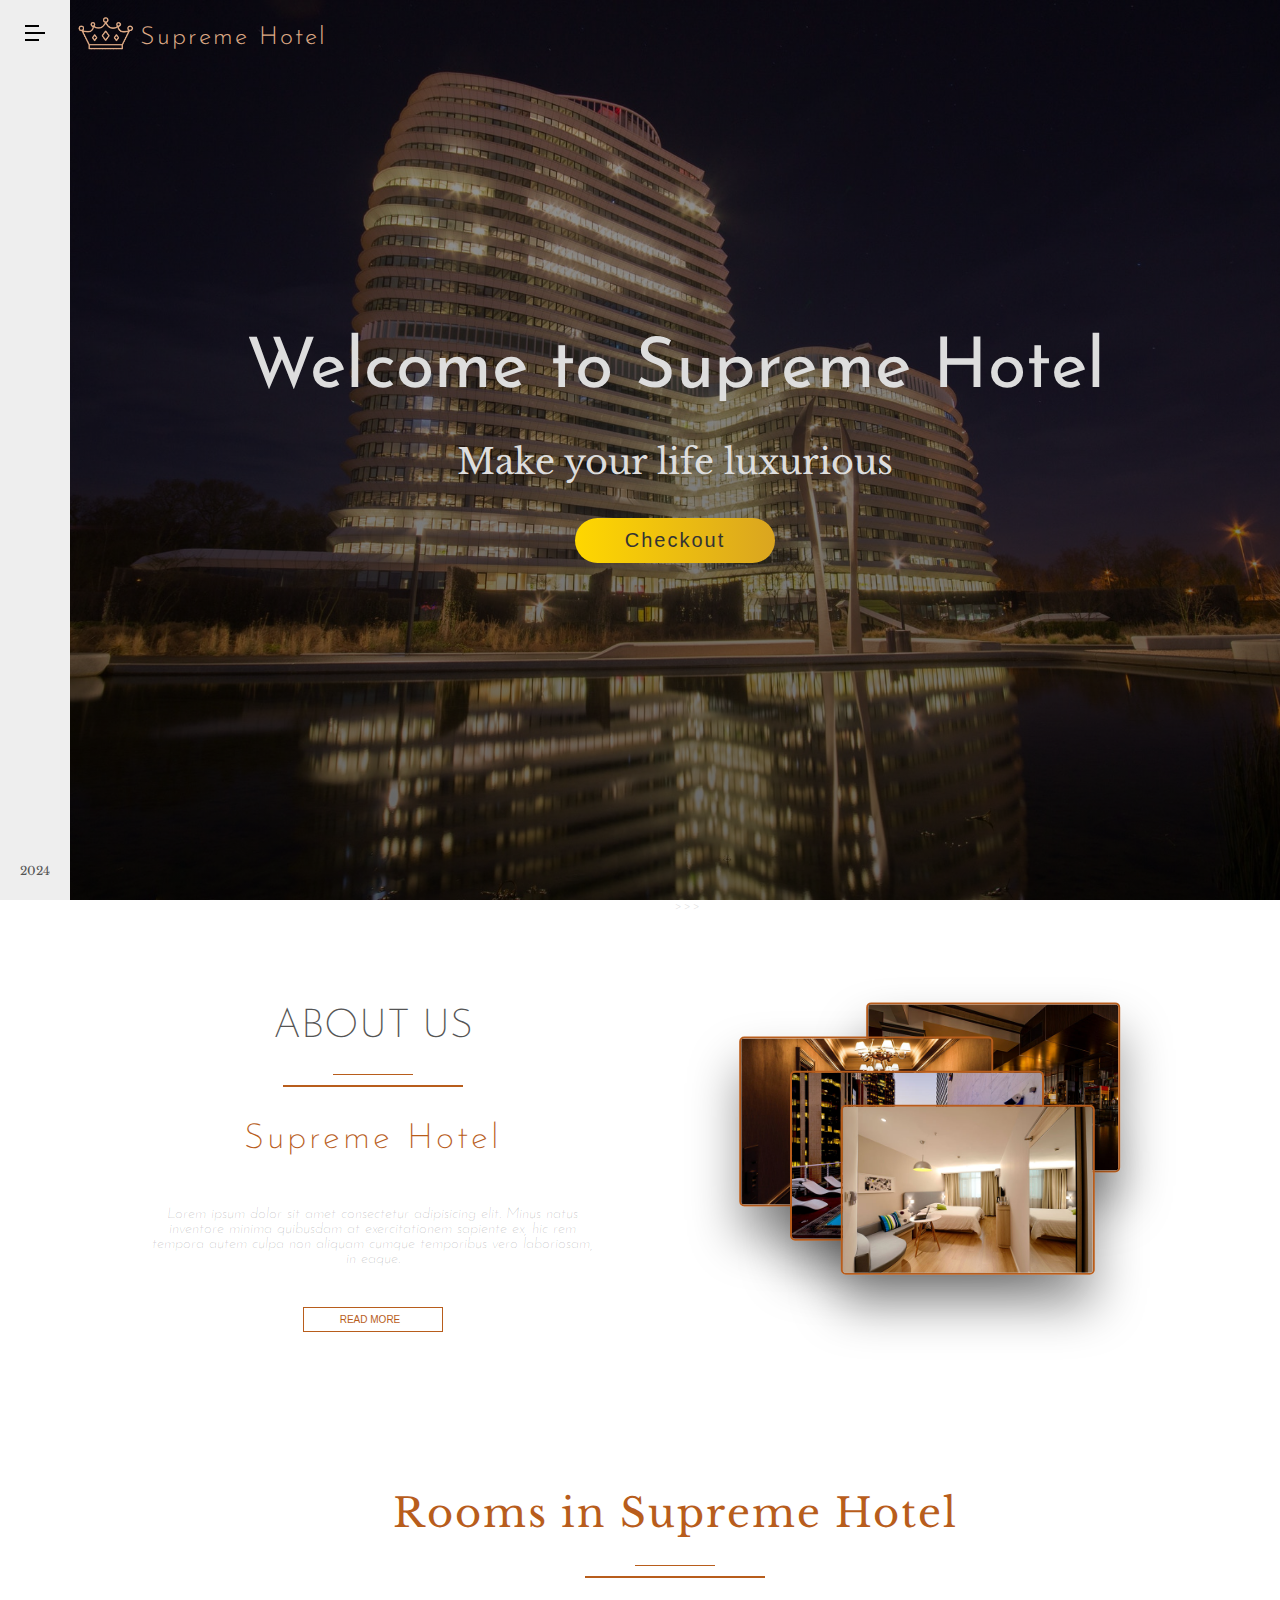
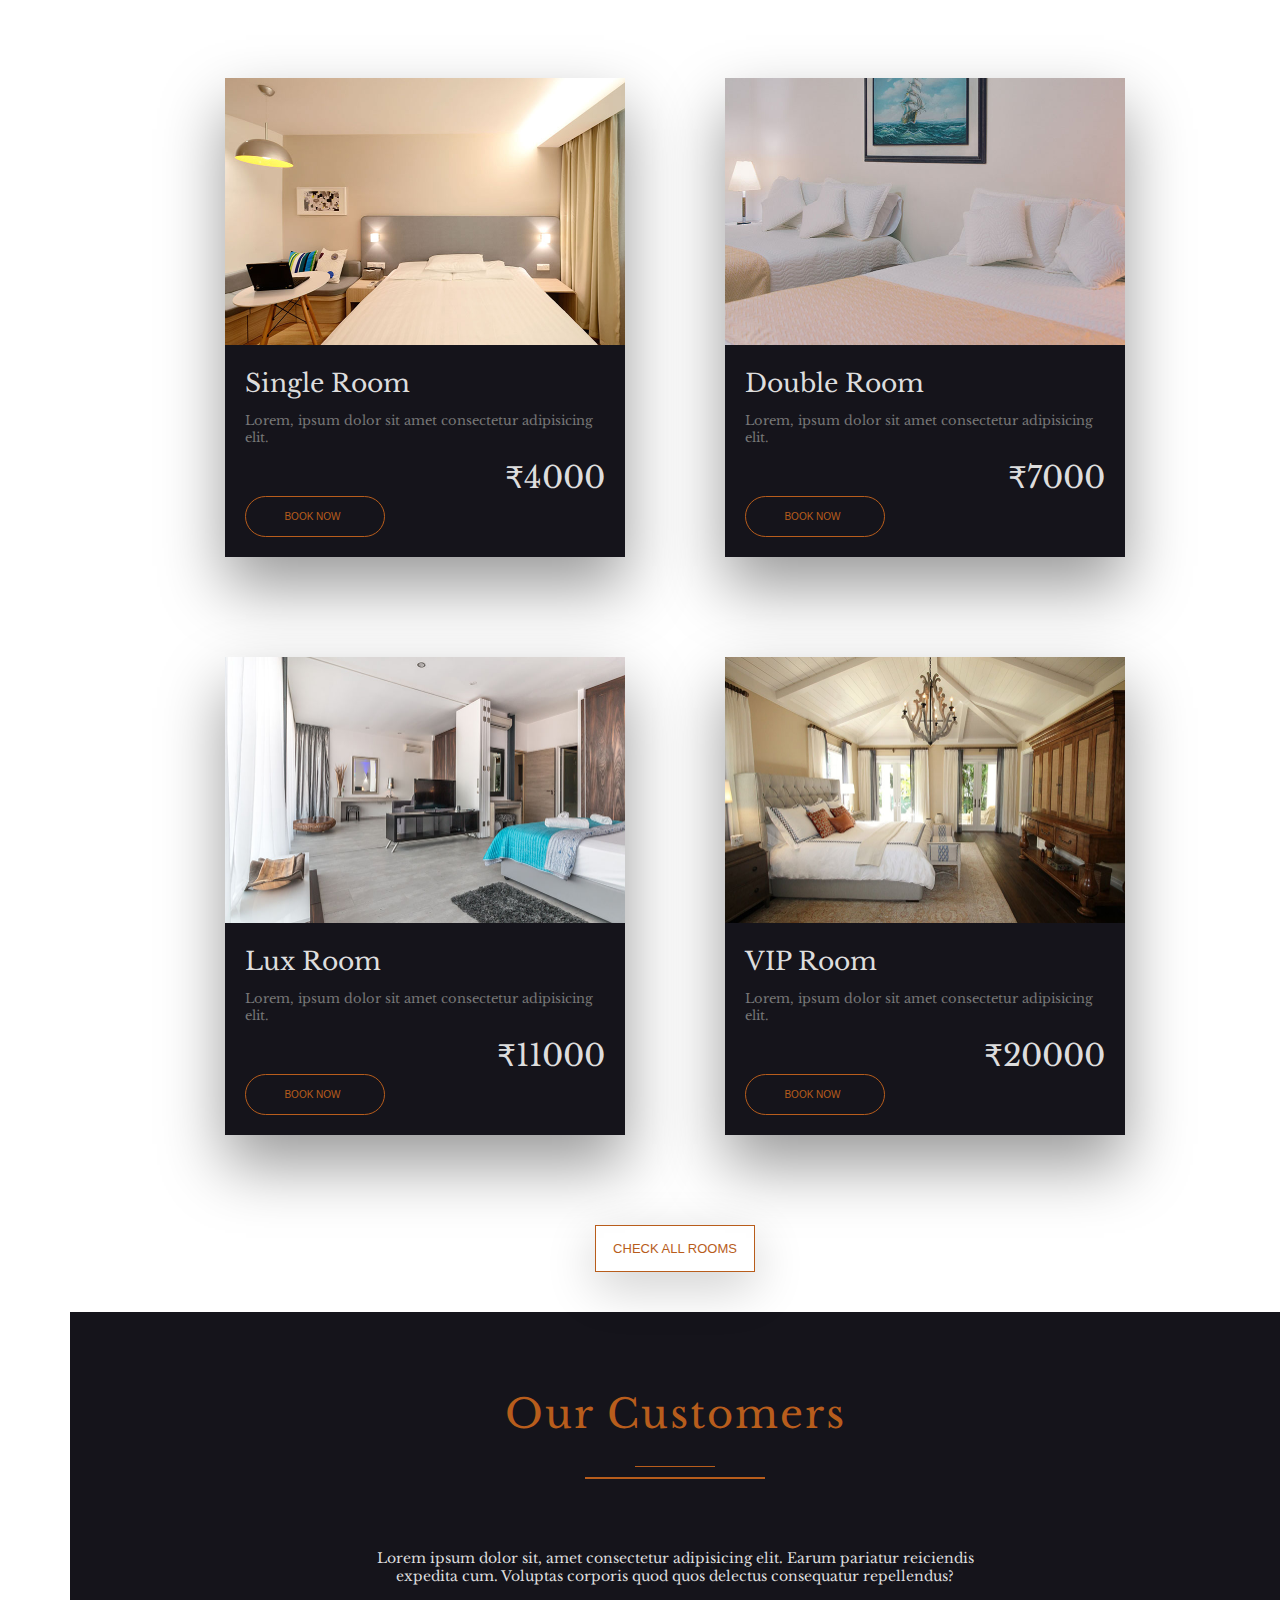
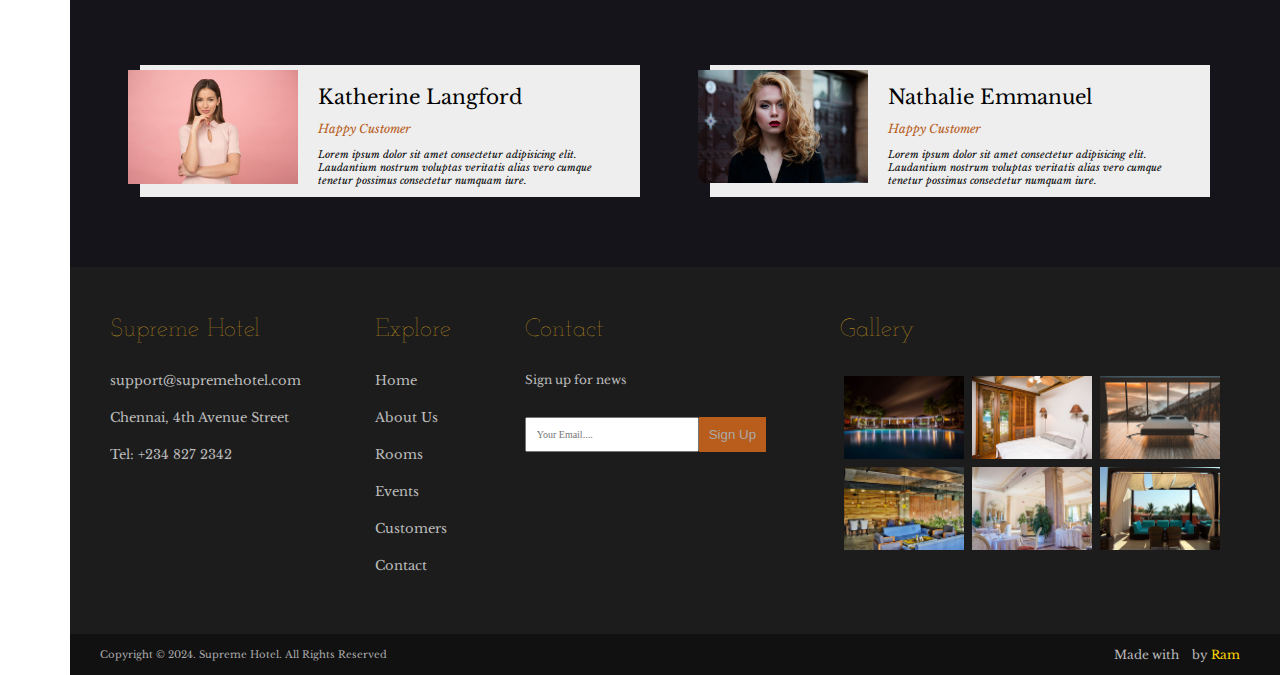
<file: index.html>
<!DOCTYPE html>
<html lang="en">

<head>
    <meta charset="UTF-8">
    <meta name="viewport" content="width=device-width, initial-scale=1.0">
    <title>Supreme Hotel</title>
    <link rel="stylesheet" type="text/css" href="style.css">
    <link rel="stylesheet" href="https://cdnjs.cloudflare.com/ajax/libs/font-awesome/6.5.1/css/all.min.css"
        integrity="sha512-DTOQO9RWCH3ppGqcWaEA1BIZOC6xxalwEsw9c2QQeAIftl+Vegovlnee1c9QX4TctnWMn13TZye+giMm8e2LwA=="
        crossorigin="anonymous" referrerpolicy="no-referrer" />

    <link rel="preconnect" href="https://fonts.googleapis.com">
    <link rel="preconnect" href="https://fonts.gstatic.com" crossorigin>
    <link href="https://fonts.googleapis.com/css2?family=Libre+Baskerville&display=swap" rel="stylesheet">
    <link rel="preconnect" href="https://fonts.googleapis.com">
    <link rel="preconnect" href="https://fonts.gstatic.com" crossorigin>
    <link rel="preconnect" href="https://fonts.googleapis.com">
    <link rel="preconnect" href="https://fonts.gstatic.com" crossorigin>
    <link rel="preconnect" href="https://fonts.googleapis.com">
    <link rel="preconnect" href="https://fonts.gstatic.com" crossorigin>
    <link href="https://fonts.googleapis.com/css2?family=Josefin+Sans:ital,wght@1,500&display=swap" rel="stylesheet">
    <link rel="preconnect" href="https://fonts.googleapis.com">
    <link rel="preconnect" href="https://fonts.gstatic.com" crossorigin>
    <link href="https://fonts.googleapis.com/css2?family=Josefin+Slab:ital,wght@0,100;1,100;1,300&display=swap"
        rel="stylesheet">

</head>

<body>
    <!-- nav bar stars -->
    <div class="navbar">

        <input type="checkbox" class="checkbox" id="click" hidden>

        <!-- side bar -->
        <div class="sidebar">
            <label for="click">
                <div class="menu">
                    <div class="line line1"></div>
                    <div class="line line2"></div>
                    <div class="line line3"></div>
                </div>
            </label>
            <ul class="social-icons">
                <li>
                    <a href="#" class="social-link"><i class="fa-brands fa-facebook-f"></i></a>
                </li>
                <li>
                    <a href="#" class="social-link"><i class="fa-brands fa-x-twitter"></i></a>
                </li>
                <li>
                    <a href="#" class="social-link"><i class="fa-brands fa-instagram"></i></a>
                </li>
                <li>
                    <a href="#" class="social-link"><i class="fa-regular fa-envelope"></i></a>
                </li>
            </ul>
            <div class="year">
                <p>2024</p>
            </div>
        </div>
        <!-- side bar -->

        <!-- navigation -->
        <nav class="navigation">

            <div class="navigation-header">
                <h1 class="navigation-heading">Supreme Hotel</h1>

                <form class="navigation-search">
                    <input type="text" class="navigation-search-input" placeholder="Search....">
                    <button class="navigation-search-btn">
                        <i class="fa-solid fa-magnifying-glass"></i>
                    </button>
                </form>
            </div>
            <ul class="navigation-list">
                <li class="navigation-item">
                    <a href="" class="navigation-link">Home</a>
                </li>
                <li class="navigation-item">
                    <a href="" class="navigation-link">About Us</a>
                </li>
                <li class="navigation-item">
                    <a href="" class="navigation-link">Rooms</a>
                </li>
                <li class="navigation-item">
                    <a href="" class="navigation-link">Events</a>
                </li>
                <li class="navigation-item">
                    <a href="" class="navigation-link">Customers</a>
                </li>
                <li class="navigation-item">
                    <a href="" class="navigation-link">Contact</a>
                </li>
            </ul>
            <div class="copyright">
                <p> &copy; 2024. Supreme Hotel. All Rights Reserved</p>
            </div>
        </nav>
        <!-- navigation -->
    </div>
    <!-- nav bar ends -->

    <!-- header -->
    <header class="header">

        <div class="brand">
            <div>
                <img src="crown.png" alt="Logo" width="70">
            </div>
            <h3 class="hotel-heading">Supreme Hotel</h3>
        </div>
        <div class="banner">
            <h1 class="banner-heading">Welcome to Supreme Hotel</h1>
            <p class="banner-paragraph">Make your life luxurious</p>
            <button class="banner-button">Checkout</button>
        </div>
    </header>
    <!-- header -->
    <!-- section -->
    <section class="about-us">
        <div class="about-us-content">
            <h1 class="about-us-heading">About Us</h1>
            <div class="underline">
                <div class="small-underline"></div>
                <div class="big-underline"></div>
            </div>
            <h3 class="sub-heading">Supreme Hotel</h3>
            <p class="about-us-paragraph"> Lorem ipsum dolor sit amet consectetur adipisicing elit. Minus natus
                inventore minima quibusdam at exercitationem sapiente ex, hic rem tempora autem culpa non aliquam cumque
                temporibus vero laboriosam, in eaque.</p>

            <button class="about-us-button">Read More
                <i class="fas fa-angle-double-right btn-arrow"></i>
            </button>
        </div>

        <div class="about-us-images">
            <img src="about-us-img-1.jpeg" class="image image1">
            <img src="about-us-img-2.jpeg" class="image image2">>
            <img src="about-us-img-3.jpeg" class="image image3">>
            <img src="about-us-img-4.jpeg" class="image image4">>
        </div>
    </section>
    <!-- end of section -->

    <!-- rooms -->
    <section class="rooms">
        <div class="common-header">
            <h1 class="common-heading">Rooms in Supreme Hotel</h1>
            <div class="underline">
                <div class="small-underline"></div>
                <div class="big-underline"></div>
            </div>
        </div>
        <div class="rooms-cards-wrapper">
            <div class="room-card">
                <img src="single-room.jpeg" alt="single-room" class="room-img">
                <div class="room-card-content">
                    <h4 class="room-card-heading">Single Room</h4>
                    <p class="room-card-paragraph">Lorem, ipsum dolor sit amet consectetur adipisicing elit.
                    </p>
                    <p class="room-price">₹4000</p>
                    <button class="room-card-button">Book Now <i
                            class="fas fa-angle-double-right btn-arrow"></i></button>
                </div>
            </div>
            <div class="room-card">
                <img src="double-room.jpeg" alt="double-room" class="room-img">
                <div class="room-card-content">
                    <h4 class="room-card-heading">Double Room</h4>
                    <p class="room-card-paragraph">Lorem, ipsum dolor sit amet consectetur adipisicing elit.
                    </p>
                    <p class="room-price">₹7000</p>
                    <button class="room-card-button">Book Now <i
                            class="fas fa-angle-double-right btn-arrow"></i></button>
                </div>
            </div>
            <div class="room-card">
                <img src="lux.jpeg" alt="lux-room" class="room-img">
                <div class="room-card-content">
                    <h4 class="room-card-heading">Lux Room</h4>
                    <p class="room-card-paragraph">Lorem, ipsum dolor sit amet consectetur adipisicing elit.
                    </p>
                    <p class="room-price">₹11000</p>
                    <button class="room-card-button">Book Now <i
                            class="fas fa-angle-double-right btn-arrow"></i></button>
                </div>
            </div>
            <div class="room-card">
                <img src="vip.jpeg" alt="VIP-Room" class="room-img">
                <div class="room-card-content">
                    <h4 class="room-card-heading">VIP Room</h4>
                    <p class="room-card-paragraph">Lorem, ipsum dolor sit amet consectetur adipisicing elit.
                    </p>
                    <p class="room-price">₹20000</p>
                    <button class="room-card-button">Book Now <i
                            class="fas fa-angle-double-right btn-arrow"></i></button>
                </div>
            </div>
        </div>

        <div class="rooms-btn-wrapper">
            <button class="rooms-btn">Check All Rooms</button>
        </div>

    </section>
    <!-- end of rooms -->
    <!-- customers -->
    <section class="customers">
        <div class="common-header">
            <h1 class="common-heading">Our Customers</h1>
            <div class="underline">
                <div class="small-underline"></div>
                <div class="big-underline"></div>
            </div>
        </div>
        <p class="customers-paragraph">Lorem ipsum dolor sit, amet consectetur adipisicing elit. Earum pariatur
            reiciendis expedita cum. Voluptas corporis quod quos delectus consequatur repellendus?</p>

        <div class="customer-card-wrapper">
            <div class="customer-card">
                <div class="customer-image-wrapper">
                    <img src="customer-1.jpeg" alt="customer image" class="customer-image">
                </div>
                <div class="customer-info">
                    <h3 class="customer-fullname">Katherine Langford</h3>
                    <p class="customer-paragraph-1">Happy Customer</p>
                    <p class="customer-paragraph-2">Lorem ipsum dolor sit amet consectetur adipisicing elit. Laudantium
                        nostrum voluptas veritatis alias vero cumque tenetur possimus consectetur numquam iure.</p>
                </div>
            </div>
            <div class="customer-card">
                <div class="customer-image-wrapper">
                    <img src="customer-2.jpeg" alt="customer image" class="customer-image">
                </div>
                <div class="customer-info">
                    <h3 class="customer-fullname">Nathalie Emmanuel</h3>
                    <p class="customer-paragraph-1">Happy Customer</p>
                    <p class="customer-paragraph-2">Lorem ipsum dolor sit amet consectetur adipisicing elit. Laudantium
                        nostrum voluptas veritatis alias vero cumque tenetur possimus consectetur numquam iure.</p>
                </div>
            </div>
        </div>

    </section>
    <!-- end of customers -->

    <!-- footer -->
    <footer class="footer">
        <div class="main-part">
            <div class="footer-list-wrapper">
                <h3 class="footer-heading">Supreme Hotel</h3>

                <ul class="footer-list">
                    <li class="footer-list-item">
                        <a href="#" class="footer-list-link">
                            support@supremehotel.com
                        </a>
                    </li>
                    <li class="footer-list-item">
                        <a href="#" class="footer-list-link">
                            Chennai, 4th Avenue Street
                        </a>
                    </li>
                    <li class="footer-list-item">
                        <a href="#" class="footer-list-link">
                            Tel: +234 827 2342
                        </a>
                    </li>
                </ul>
            </div>
            <div class="footer-list-wrapper">
                <h3 class="footer-heading">Explore</h3>

                <ul class="footer-list">
                    <li class="footer-list-item">
                        <a href="#" class="footer-list-link">
                            Home
                        </a>
                    </li>
                    <li class="footer-list-item">
                        <a href="#" class="footer-list-link">
                            About Us
                        </a>
                    </li>
                    <li class="footer-list-item">
                        <a href="#" class="footer-list-link">
                            Rooms
                        </a>
                    </li>
                    <li class="footer-list-item">
                        <a href="#" class="footer-list-link">
                            Events
                        </a>
                    </li>
                    <li class="footer-list-item">
                        <a href="#" class="footer-list-link">
                            Customers
                        </a>
                    </li>
                    <li class="footer-list-item">
                        <a href="#" class="footer-list-link">
                            Contact
                        </a>
                    </li>
                </ul>
            </div>
            <div class="contact">
                <h3 class="footer-heading">Contact</h3>
                <p>Sign up for news</p>
                <form class="footer-form">
                    <input type="text" class="footer-input" placeholder="Your Email....">
                    <button class="footer-btn">Sign Up</button>
                </form>
            </div>

            <div class="gallery">
                <h3 class="footer-heading">Gallery</h3>
                <div class="gallery-images">
                        <div class="image-wrapper">
                            <img src="gallery-img-1.jpeg" alt="gallery-image" class="footer-image">
                        </div>
                        <div class="image-wrapper">
                            <img src="gallery-img-2.jpeg" alt="gallery-image" class="footer-image">
                        </div>
                        <div class="image-wrapper">
                            <img src="gallery-img-3.jpeg" alt="gallery-image" class="footer-image">
                        </div>
                        <div class="image-wrapper">
                            <img src="gallery-img-4.jpeg" alt="gallery-image" class="footer-image">
                        </div>
                        <div class="image-wrapper">
                            <img src="gallery-img-5.jpeg" alt="gallery-image" class="footer-image">
                        </div>
                        <div class="image-wrapper">
                            <img src="gallery-img-6.jpeg" alt="gallery-image" class="footer-image">
                        </div>
            </div>
        </div>
        </div>
        <div class="creator-part">
            <div class="copyright-text">
                <p>Copyright &copy 2024. Supreme Hotel. All Rights Reserved</p>
            </div>
            <div class="text-right">
                <p>Made with <i  class="fas fa-heart"></i> by <span>Ram<i id="crown" class="fas fa-crown"></i> </span></p>
            </div>
        </div>
    </footer>
    <!-- end of footer -->
</body>

</html>
</file>
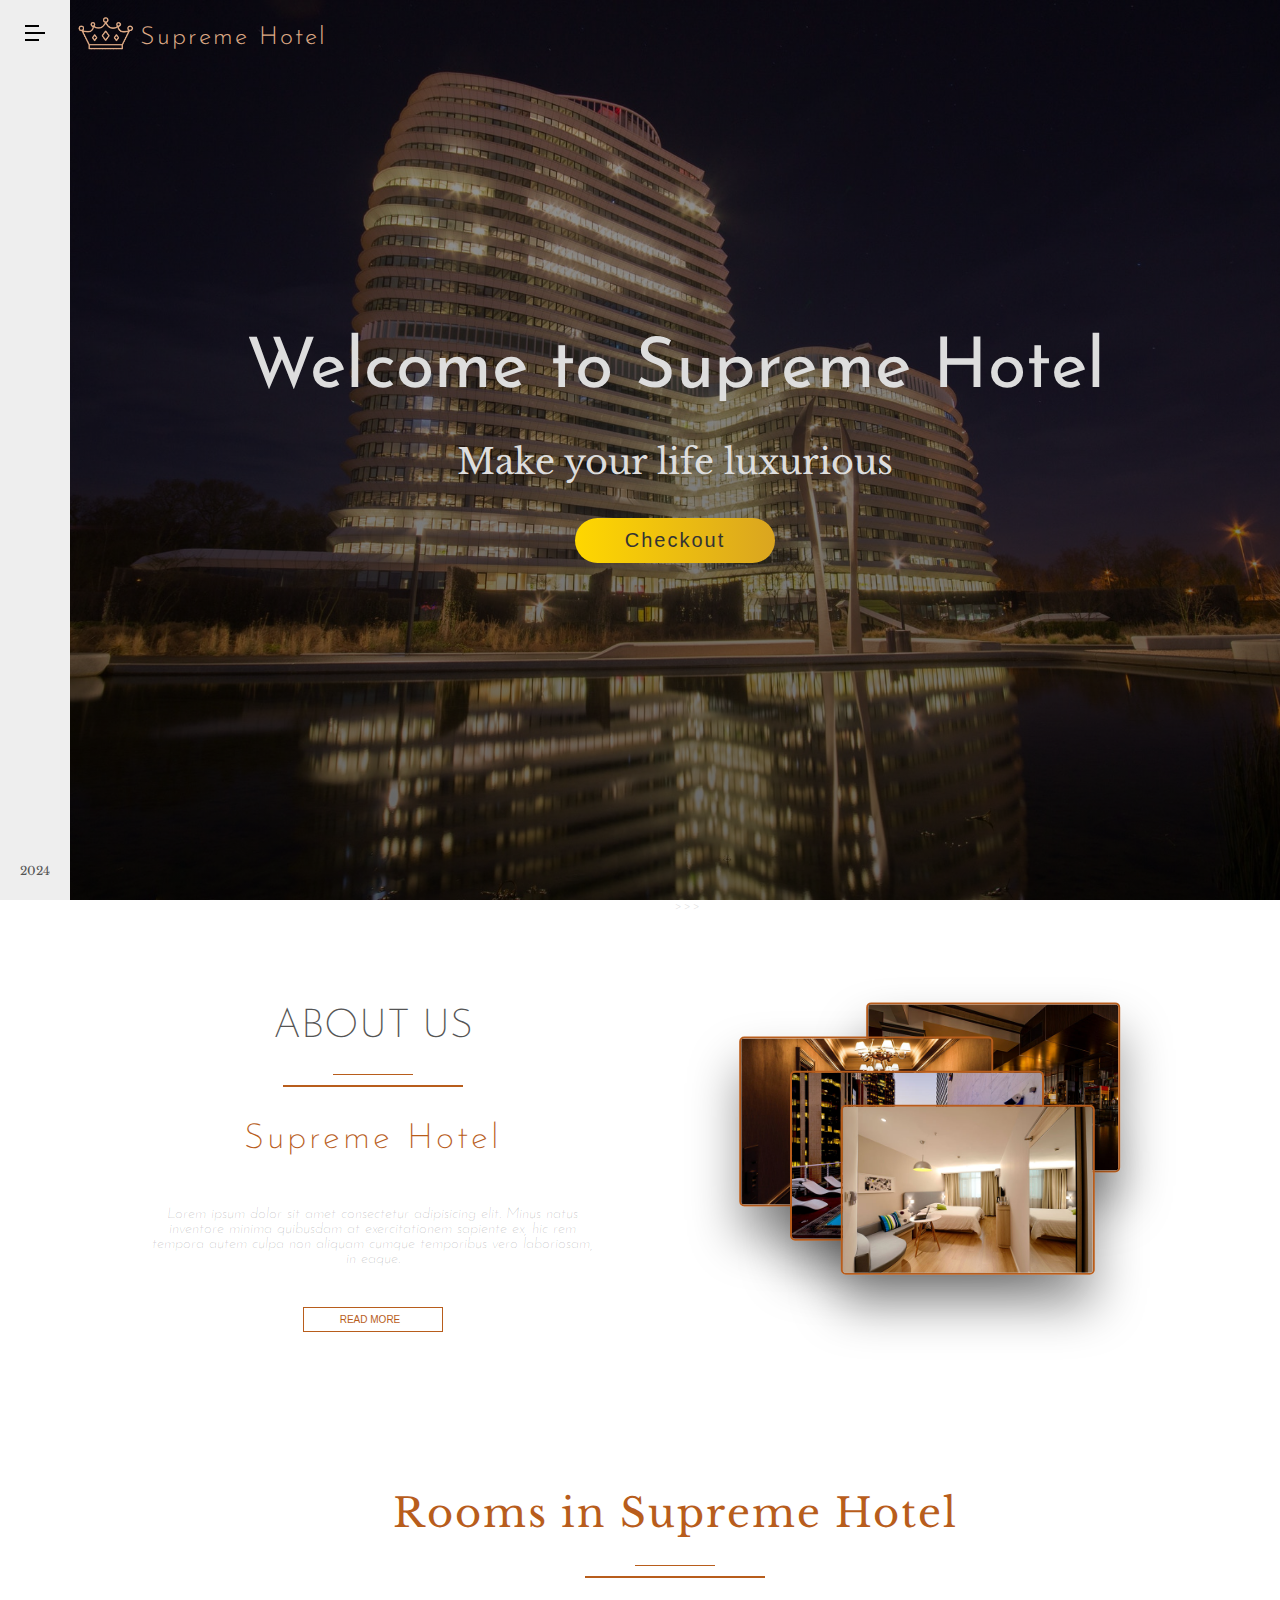
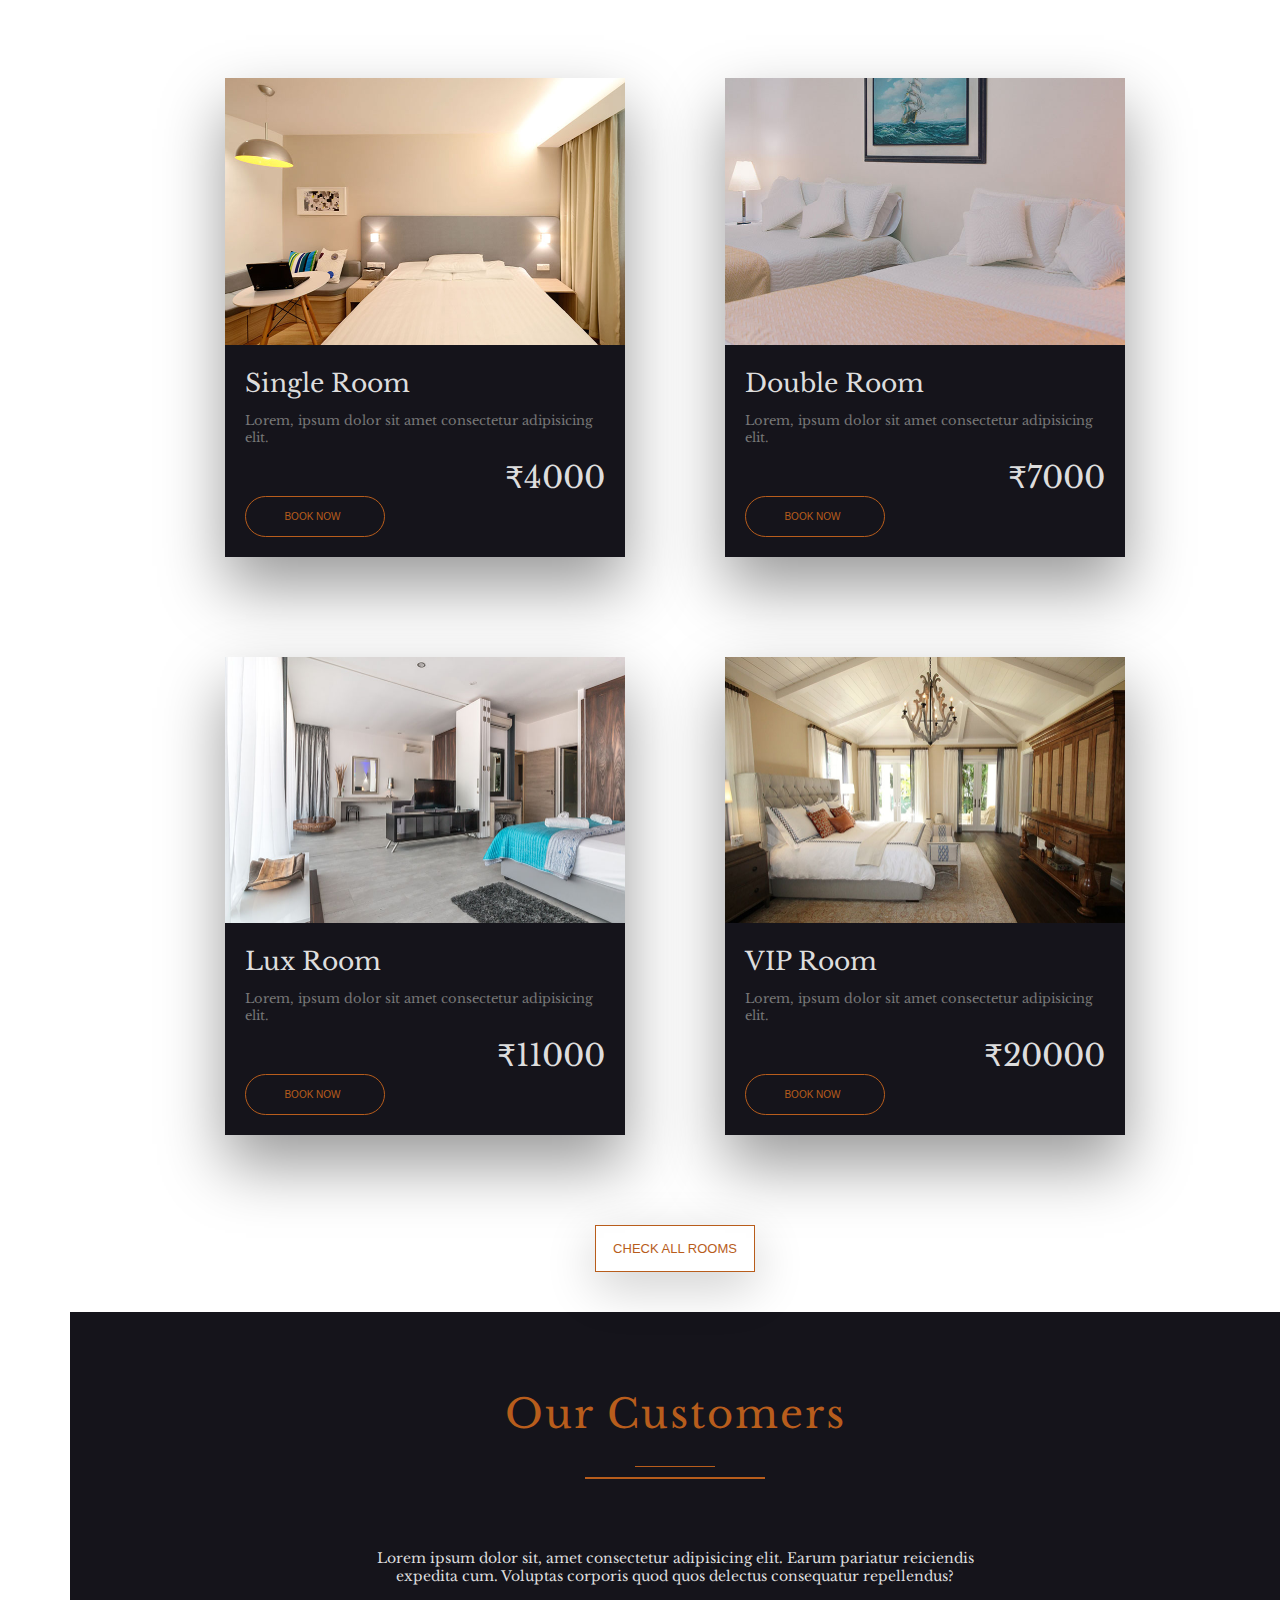
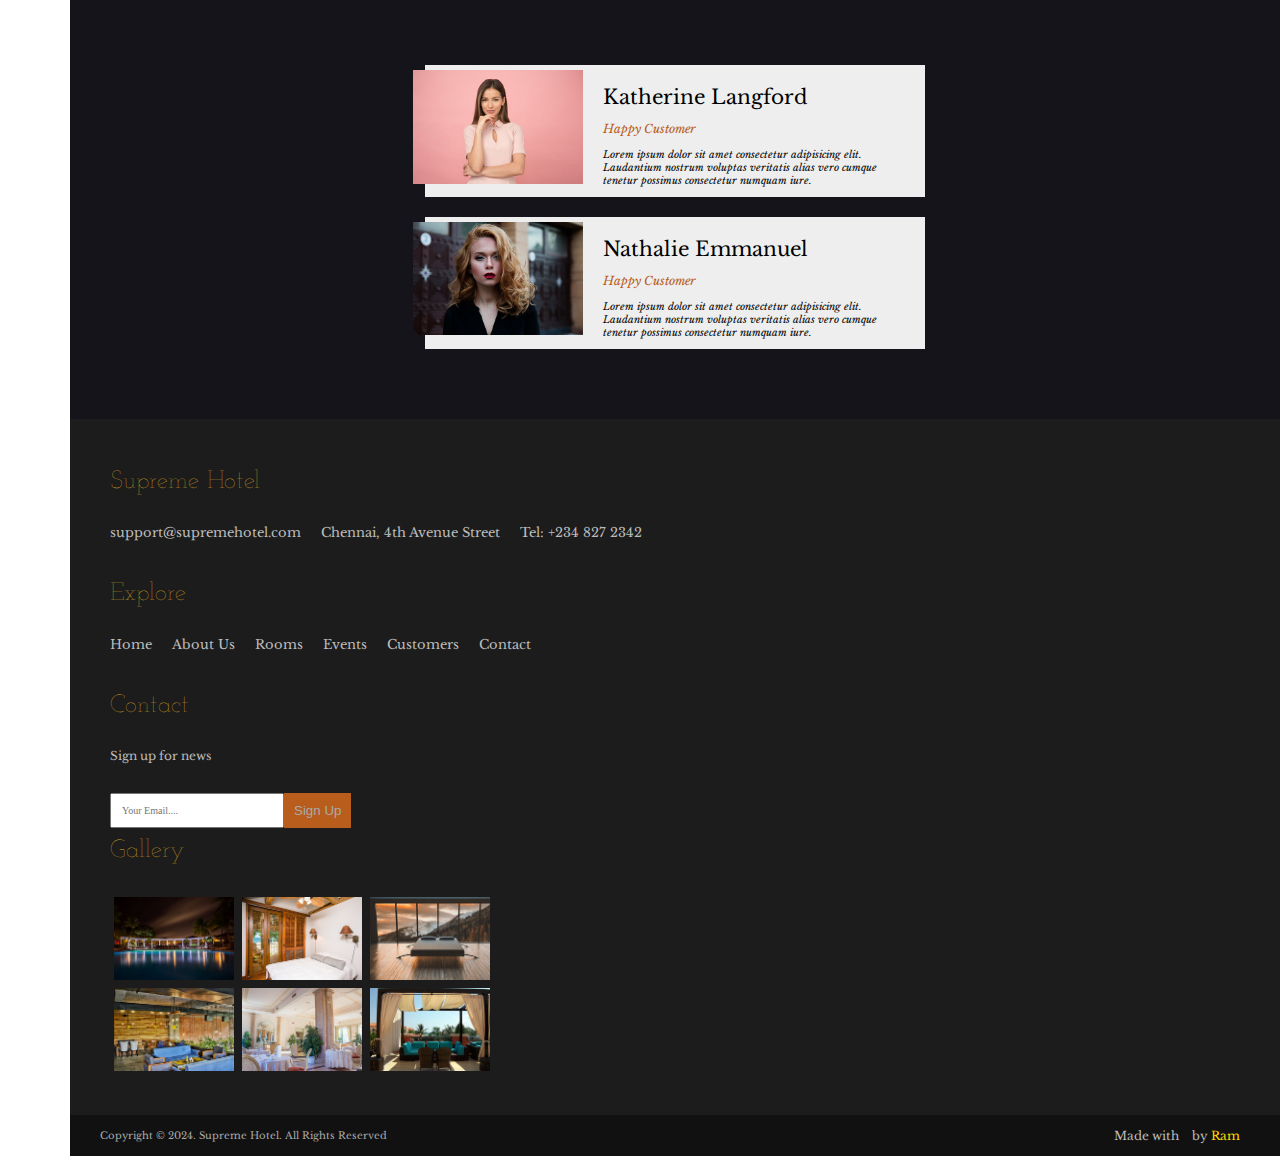
<file: hotel/index.html>
<!DOCTYPE html>
<html lang="en">

<head>
    <meta charset="UTF-8">
    <meta name="viewport" content="width=device-width, initial-scale=1.0">
    <title>Supreme Hotel</title>
    <link rel="stylesheet" type="text/css" href="style.css">
    <link rel="stylesheet" href="https://cdnjs.cloudflare.com/ajax/libs/font-awesome/6.5.1/css/all.min.css"
        integrity="sha512-DTOQO9RWCH3ppGqcWaEA1BIZOC6xxalwEsw9c2QQeAIftl+Vegovlnee1c9QX4TctnWMn13TZye+giMm8e2LwA=="
        crossorigin="anonymous" referrerpolicy="no-referrer" />

    <link rel="preconnect" href="https://fonts.googleapis.com">
    <link rel="preconnect" href="https://fonts.gstatic.com" crossorigin>
    <link href="https://fonts.googleapis.com/css2?family=Libre+Baskerville&display=swap" rel="stylesheet">
    <link rel="preconnect" href="https://fonts.googleapis.com">
    <link rel="preconnect" href="https://fonts.gstatic.com" crossorigin>
    <link rel="preconnect" href="https://fonts.googleapis.com">
    <link rel="preconnect" href="https://fonts.gstatic.com" crossorigin>
    <link rel="preconnect" href="https://fonts.googleapis.com">
    <link rel="preconnect" href="https://fonts.gstatic.com" crossorigin>
    <link href="https://fonts.googleapis.com/css2?family=Josefin+Sans:ital,wght@1,500&display=swap" rel="stylesheet">
    <link rel="preconnect" href="https://fonts.googleapis.com">
    <link rel="preconnect" href="https://fonts.gstatic.com" crossorigin>
    <link href="https://fonts.googleapis.com/css2?family=Josefin+Slab:ital,wght@0,100;1,100;1,300&display=swap"
        rel="stylesheet">

</head>

<body>
    <!-- nav bar stars -->
    <div class="navbar">

        <input type="checkbox" class="checkbox" id="click" hidden>

        <!-- side bar -->
        <div class="sidebar">
            <label for="click">
                <div class="menu">
                    <div class="line line1"></div>
                    <div class="line line2"></div>
                    <div class="line line3"></div>
                </div>
            </label>
            <ul class="social-icons">
                <li>
                    <a href="#" class="social-link"><i class="fa-brands fa-facebook-f"></i></a>
                </li>
                <li>
                    <a href="#" class="social-link"><i class="fa-brands fa-x-twitter"></i></a>
                </li>
                <li>
                    <a href="#" class="social-link"><i class="fa-brands fa-instagram"></i></a>
                </li>
                <li>
                    <a href="#" class="social-link"><i class="fa-regular fa-envelope"></i></a>
                </li>
            </ul>
            <div class="year">
                <p>2024</p>
            </div>
        </div>
        <!-- side bar -->

        <!-- navigation -->
        <nav class="navigation">

            <div class="navigation-header">
                <h1 class="navigation-heading">Supreme Hotel</h1>

                <form class="navigation-search">
                    <input type="text" class="navigation-search-input" placeholder="Search....">
                    <button class="navigation-search-btn">
                        <i class="fa-solid fa-magnifying-glass"></i>
                    </button>
                </form>
            </div>
            <ul class="navigation-list">
                <li class="navigation-item">
                    <a href="" class="navigation-link">Home</a>
                </li>
                <li class="navigation-item">
                    <a href="" class="navigation-link">About Us</a>
                </li>
                <li class="navigation-item">
                    <a href="" class="navigation-link">Rooms</a>
                </li>
                <li class="navigation-item">
                    <a href="" class="navigation-link">Events</a>
                </li>
                <li class="navigation-item">
                    <a href="" class="navigation-link">Customers</a>
                </li>
                <li class="navigation-item">
                    <a href="" class="navigation-link">Contact</a>
                </li>
            </ul>
            <div class="copyright">
                <p> &copy; 2024. Supreme Hotel. All Rights Reserved</p>
            </div>
        </nav>
        <!-- navigation -->
    </div>
    <!-- nav bar ends -->

    <!-- header -->
    <header class="header">

        <div class="brand">
            <div>
                <img src="img/crown.png" alt="Logo" width="70">
            </div>
            <h3 class="hotel-heading">Supreme Hotel</h3>
        </div>
        <div class="banner">
            <h1 class="banner-heading">Welcome to Supreme Hotel</h1>
            <p class="banner-paragraph">Make your life luxurious</p>
            <button class="banner-button">Checkout</button>
        </div>
    </header>
    <!-- header -->
    <!-- section -->
    <section class="about-us">
        <div class="about-us-content">
            <h1 class="about-us-heading">About Us</h1>
            <div class="underline">
                <div class="small-underline"></div>
                <div class="big-underline"></div>
            </div>
            <h3 class="sub-heading">Supreme Hotel</h3>
            <p class="about-us-paragraph"> Lorem ipsum dolor sit amet consectetur adipisicing elit. Minus natus
                inventore minima quibusdam at exercitationem sapiente ex, hic rem tempora autem culpa non aliquam cumque
                temporibus vero laboriosam, in eaque.</p>

            <button class="about-us-button">Read More
                <i class="fas fa-angle-double-right btn-arrow"></i>
            </button>
        </div>

        <div class="about-us-images">
            <img src="img/about-us-img-1.jpeg" class="image image1">
            <img src="img/about-us-img-2.jpeg" class="image image2">>
            <img src="img/about-us-img-3.jpeg" class="image image3">>
            <img src="img/about-us-img-4.jpeg" class="image image4">>
        </div>
    </section>
    <!-- end of section -->

    <!-- rooms -->
    <section class="rooms">
        <div class="common-header">
            <h1 class="common-heading">Rooms in Supreme Hotel</h1>
            <div class="underline">
                <div class="small-underline"></div>
                <div class="big-underline"></div>
            </div>
        </div>
        <div class="rooms-cards-wrapper">
            <div class="room-card">
                <img src="img/single-room.jpeg" alt="single-room" class="room-img">
                <div class="room-card-content">
                    <h4 class="room-card-heading">Single Room</h4>
                    <p class="room-card-paragraph">Lorem, ipsum dolor sit amet consectetur adipisicing elit.
                    </p>
                    <p class="room-price">₹4000</p>
                    <button class="room-card-button">Book Now <i
                            class="fas fa-angle-double-right btn-arrow"></i></button>
                </div>
            </div>
            <div class="room-card">
                <img src="img/double-room.jpeg" alt="double-room" class="room-img">
                <div class="room-card-content">
                    <h4 class="room-card-heading">Double Room</h4>
                    <p class="room-card-paragraph">Lorem, ipsum dolor sit amet consectetur adipisicing elit.
                    </p>
                    <p class="room-price">₹7000</p>
                    <button class="room-card-button">Book Now <i
                            class="fas fa-angle-double-right btn-arrow"></i></button>
                </div>
            </div>
            <div class="room-card">
                <img src="img/lux.jpeg" alt="lux-room" class="room-img">
                <div class="room-card-content">
                    <h4 class="room-card-heading">Lux Room</h4>
                    <p class="room-card-paragraph">Lorem, ipsum dolor sit amet consectetur adipisicing elit.
                    </p>
                    <p class="room-price">₹11000</p>
                    <button class="room-card-button">Book Now <i
                            class="fas fa-angle-double-right btn-arrow"></i></button>
                </div>
            </div>
            <div class="room-card">
                <img src="img/vip.jpeg" alt="VIP-Room" class="room-img">
                <div class="room-card-content">
                    <h4 class="room-card-heading">VIP Room</h4>
                    <p class="room-card-paragraph">Lorem, ipsum dolor sit amet consectetur adipisicing elit.
                    </p>
                    <p class="room-price">₹20000</p>
                    <button class="room-card-button">Book Now <i
                            class="fas fa-angle-double-right btn-arrow"></i></button>
                </div>
            </div>
        </div>

        <div class="rooms-btn-wrapper">
            <button class="rooms-btn">Check All Rooms</button>
        </div>

    </section>
    <!-- end of rooms -->
    <!-- customers -->
    <section class="customers">
        <div class="common-header">
            <h1 class="common-heading">Our Customers</h1>
            <div class="underline">
                <div class="small-underline"></div>
                <div class="big-underline"></div>
            </div>
        </div>
        <p class="customers-paragraph">Lorem ipsum dolor sit, amet consectetur adipisicing elit. Earum pariatur
            reiciendis expedita cum. Voluptas corporis quod quos delectus consequatur repellendus?</p>

        <div class="customer-card-wrapper">
            <div class="customer-card">
                <div class="customer-image-wrapper">
                    <img src="img/customer-1.jpeg" alt="customer image" class="customer-image">
                </div>
                <div class="customer-info">
                    <h3 class="customer-fullname">Katherine Langford</h3>
                    <p class="customer-paragraph-1">Happy Customer</p>
                    <p class="customer-paragraph-2">Lorem ipsum dolor sit amet consectetur adipisicing elit. Laudantium
                        nostrum voluptas veritatis alias vero cumque tenetur possimus consectetur numquam iure.</p>
                </div>
            </div>
            <div class="customer-card">
                <div class="customer-image-wrapper">
                    <img src="img/customer-2.jpeg" alt="customer image" class="customer-image">
                </div>
                <div class="customer-info">
                    <h3 class="customer-fullname">Nathalie Emmanuel</h3>
                    <p class="customer-paragraph-1">Happy Customer</p>
                    <p class="customer-paragraph-2">Lorem ipsum dolor sit amet consectetur adipisicing elit. Laudantium
                        nostrum voluptas veritatis alias vero cumque tenetur possimus consectetur numquam iure.</p>
                </div>
            </div>
        </div>

    </section>
    <!-- end of customers -->

    <!-- footer -->
    <footer class="footer">
        <div class="main-part">
            <div class="footer-list-wrapper">
                <h3 class="footer-heading">Supreme Hotel</h3>

                <ul class="footer-list">
                    <li class="footer-list-item">
                        <a href="#" class="footer-list-link">
                            support@supremehotel.com
                        </a>
                    </li>
                    <li class="footer-list-item">
                        <a href="#" class="footer-list-link">
                            Chennai, 4th Avenue Street
                        </a>
                    </li>
                    <li class="footer-list-item">
                        <a href="#" class="footer-list-link">
                            Tel: +234 827 2342
                        </a>
                    </li>
                </ul>
            </div>
            <div class="footer-list-wrapper">
                <h3 class="footer-heading">Explore</h3>

                <ul class="footer-list">
                    <li class="footer-list-item">
                        <a href="#" class="footer-list-link">
                            Home
                        </a>
                    </li>
                    <li class="footer-list-item">
                        <a href="#" class="footer-list-link">
                            About Us
                        </a>
                    </li>
                    <li class="footer-list-item">
                        <a href="#" class="footer-list-link">
                            Rooms
                        </a>
                    </li>
                    <li class="footer-list-item">
                        <a href="#" class="footer-list-link">
                            Events
                        </a>
                    </li>
                    <li class="footer-list-item">
                        <a href="#" class="footer-list-link">
                            Customers
                        </a>
                    </li>
                    <li class="footer-list-item">
                        <a href="#" class="footer-list-link">
                            Contact
                        </a>
                    </li>
                </ul>
            </div>
            <div class="contact">
                <h3 class="footer-heading">Contact</h3>
                <p>Sign up for news</p>
                <form class="footer-form">
                    <input type="text" class="footer-input" placeholder="Your Email....">
                    <button class="footer-btn">Sign Up</button>
                </form>
            </div>

            <div class="gallery">
                <h3 class="footer-heading">Gallery</h3>
                <div class="gallery-images">
                        <div class="image-wrapper">
                            <img src="img/gallery-img-1.jpeg" alt="gallery-image" class="footer-image">
                        </div>
                        <div class="image-wrapper">
                            <img src="img/gallery-img-2.jpeg" alt="gallery-image" class="footer-image">
                        </div>
                        <div class="image-wrapper">
                            <img src="img/gallery-img-3.jpeg" alt="gallery-image" class="footer-image">
                        </div>
                        <div class="image-wrapper">
                            <img src="img/gallery-img-4.jpeg" alt="gallery-image" class="footer-image">
                        </div>
                        <div class="image-wrapper">
                            <img src="img/gallery-img-5.jpeg" alt="gallery-image" class="footer-image">
                        </div>
                        <div class="image-wrapper">
                            <img src="img/gallery-img-6.jpeg" alt="gallery-image" class="footer-image">
                        </div>
            </div>
        </div>
        </div>
        <div class="creator-part">
            <div class="copyright-text">
                <p>Copyright &copy 2024. Supreme Hotel. All Rights Reserved</p>
            </div>
            <div class="text-right">
                <p>Made with <i  class="fas fa-heart"></i> by <span>Ram<i id="crown" class="fas fa-crown"></i> </span></p>
            </div>
        </div>
    </footer>
    <!-- end of footer -->
</body>

</html>
</file>
<file: style.css>
html {
    /* making the default fontsize at 10px */
    font-size: 62.5%;
}

body {
    margin: 0;
    padding: 0;
    font-family: 'Libre Baskerville', serif;
}

/* end of common styles */


/* navbar */
/* sidebar */

.sidebar {
    width: 7rem;
    height: 100%;
    background-color: #eee;
    position: fixed;
    display: flex;
    flex-direction: column;
    justify-content: space-between;
    align-items: center;
    z-index: 5;
}

.menu {
    margin-top: 2.5rem;
    /* cursor property will change the cursor arrow to finger point icon */
    cursor: pointer;
}

.line {
    width: 2rem;
    height: .2rem;
    background-color: black;
    margin-bottom: .5rem
}

.line1,
.line3 {
    width: 1.4rem;
    transition: all .3s;
}

.menu:hover .line {
    width: 2rem;
}

.social-icons {
    list-style: none;
    padding: 0%;
    height: 25rem;
    display: flex;
    flex-direction: column;
    justify-content: space-evenly;
    align-items: center;
}

.social-link {
    font-size: 1.7rem;
    color: #777;
    transition: color .2s;
}

.social-link:hover {
    color: #deaa86;
}

.year {
    font-size: 1.2rem;
    color: #555;
    margin-bottom: 1rem;
}


/* sidebar */
/* navigation */

.navigation{
    position: fixed;
    left: -30rem;
    width: 30rem;
    height: 100%;
    background: linear-gradient(to top , rgba(35,31,40,1), rgba(35,31,40,.7)), url(nav-bg.jpeg) center no-repeat;
    background-size: cover;
    display: flex;
    flex-direction: column;
    justify-content: space-evenly;
    align-items: center;
    transition: left .7s cubic-bezier(1,0,0,1);
    z-index: 3;
}

.navigation-heading{
    font-family: 'Josefin Sans', sans-serif;
    font-size: 2.5rem;
    font-weight: 350;
    letter-spacing: .3rem;
    color: #deaa86;
    text-align: center;
}

.navigation-search-input{
    width: 20rem;
    padding: 1rem 2rem;
    background-color: rgba(0,0,0,.6);
    font-family: 'Josefin Sans' , sans-serif;
    font-size: 1.5rem;
    color: bisque;
    outline: none;
    border: .1rem solid #555;
    border-radius: 8rem ;
    transition: background-color .3s;
}

.navigation-search-input:focus{
    background-color: rgba(0,0,0,.1);
}

.navigation-search{
    position: relative;
}
.navigation-search-btn{
    border: none;
    background-color: transparent;
    color: #deaa86;
    font-size: 1.5rem;
    position: absolute;
    top: 1rem;
    right: 1rem;
    cursor: pointer;
}

.navigation-search-btn:focus{
    outline: none;
}

.navigation-list{
    list-style: none;
    padding: 0;
    height: 25rem;
    display: flex;
    flex-direction: column;
    justify-content: space-between;
    align-items: center;
}
.navigation-item{
    position: relative;
}
.navigation-link{
    color: #fff;
    font-size: 1.5rem;
    letter-spacing: .2rem;
    font-family: 'Lucida Sans', 'Lucida Sans Regular', 'Lucida Grande', 'Lucida Sans Unicode', Geneva, Verdana, sans-serif;
    font-weight: 100;
    text-decoration: none;
    text-transform: uppercase;
    transition: color .5s;
}

.navigation-link::before{
    content: "";
    width: 0rem;
    height: .1rem;
    background-color: #deaa86;
    position: absolute;
    top: 1rem;
    left: -4rem;
    transition: width .5s cubic-bezier(1,0,0,1);
}
.navigation-link::after{
    content: "";
    width: 0rem;
    height: .1rem;
    background-color: #deaa86;
    position: absolute;
    top: 1rem;
    right: -4rem;
    transition: width .5s cubic-bezier(1,0,0,1);
}
.navigation-link:hover{
    color: #deaa86;
}

.navigation-link:hover::after,.navigation-link:hover::before{
    width: 3rem;
}


.copyright{
    color: #fff;
    font-size: 1rem;

}

.checkbox:checked ~ .navigation{
    left: 7rem;
}

.checkbox:checked ~ .sidebar .line1{
    transform: rotate(-405deg) translate(-4px ,6px);
    width: 2rem;   
}
.checkbox:checked ~ .sidebar .line3{
    transform: rotate(405deg) translate(-4px ,-6px);
    width: 2rem;
}
.checkbox:checked ~ .sidebar .line2{
    opacity: 0;
}
/* end of navigation */
/* end of navbar */

/* Header */
.header{
    margin-left: 7rem;
    height: 100vh;
    background: linear-gradient(to top, rgba(0,0,0,.6) , rgba(0,0,0,0.4)) ,url(header-2.jpg) no-repeat center;
    background-size: cover;
}

.brand{
    display: flex;
    cursor: pointer;
}
.hotel-heading{
    font-family: 'Josefin Sans' ,sans-serif;
    font-size: 2.5rem;
    font-weight: 300;
    color: #deaa86;
    letter-spacing: .2rem;
}

.banner{
    height: 70rem;
    color: #ddd;
    display: flex;
    flex-direction: column;
    justify-content: center;
    align-items: center;
}

.banner-heading{
    font-family: 'Josefin Sans' ,sans-serif;
    font-size: 7rem;
    font-weight: 400;
    margin-bottom: 0;
    animation: anim 2s;
}

.banner-paragraph{
    font-size: 3.5rem;
    font-weight: 300;
    animation: anim 1.5s .5s backwards;
}
.banner-button{
    width: 20rem;
    font-size: 2rem;
    color: #333;
    letter-spacing: .2rem;
    padding: 1.1rem 1.9rem;
    border-radius: 20rem;
    border: none;
    outline: none;
    cursor: pointer;
    background: linear-gradient(to right, gold , goldenrod);
    animation: anim 1s 1s backwards;
}

.banner-button:hover{
background: linear-gradient(to left, gold , goldenrod);
}

.banner-button:active{
    transform: translateY(.3rem);
}

@keyframes anim{
    0%{
        opacity: 0;
    }
    100%{
        opacity: 1;
    }
}


/* end of Header */

/* about us */
.about-us{
    margin-left: 7rem;
    display: flex;
    color: #ddd;
}

.about-us-content{
    flex: 0 1 50%;
    display: flex;
    flex-direction: column;
    padding: 8rem;
    justify-content: center;
    align-items: center;
    box-sizing: border-box;
}

.about-us-heading{
    font-family: 'Josefin Sans' , sans-serif;
    font-size: 4rem ;
    font-weight: 200;
    text-transform: uppercase;
    color: #555;
}


.sub-heading{
    font-family: 'Josefin Sans' , sans-serif;
    font-size: 3.5rem;
    font-weight: 200;
    letter-spacing: .3rem;
    color: #b85d1c;
}

.about-us-paragraph{
    font-family: 'Josefin Sans' , sans-serif;
    font-size: 1.5rem;
    font-style: italic;
    font-weight: 100;
    text-align: center;
    margin-bottom: 4rem;
    color: #33333375;
}

.about-us-button{
    width: 14rem;
    padding: .6rem .4rem;
    font-family: 'Montserrat',sans-serif;
    font-size: 1rem;
    text-transform: uppercase;
    color: #b85d1c;
    background: transparent;
    border: .1rem solid #b85d1c;
    outline: none;
    cursor: pointer;
}

.btn-arrow{
    margin-left: .5rem;
    transition: margin-left .4s;
}

.about-us-button:hover .btn-arrow
{
    margin-left: 1.5rem;
}

.about-us-images{
    flex: 1 0;
    position: relative;
}
.image{
    width: 25rem;
    position: absolute;
    top: 50%;
    left: 40%;
    border: .2rem solid #b85d1c;
    border-radius: .5rem;
    box-shadow: 0 3rem 5rem rgba(0,0,0,.4);
}

.image1{
    transform: translate(-20% , -90%);
}
.image2{
    transform: translate(-70% , -70%);
}
.image3{
    transform: translate(-50% , -50%);
}
.image4{
    transform: translate(-30% , -30%);
}

/* end of about us */

/* common header */
.common-header{
    color: #b85d1c;
    text-align: center;
    padding: 5rem   ;
}
.common-heading{
    font-size: 4rem;
    font-weight: 300;
    letter-spacing: .2rem;
}

.small-underline{
    width: 8rem;
    height: .1rem;
    margin: 0 auto 1rem auto ;
    background-color: #b85d1c;
}
.big-underline{
    width: 18rem;
    height: .2rem;
    background-color: #b85d1c;
    margin: auto;
}
/* end of common header */

/*  rooms*/

.rooms{
    margin-left: 7rem;
}

.rooms-cards-wrapper{
    display: flex;
    flex-wrap: wrap;
    justify-content: center;

}

.room-card{
    width: 40rem;
    margin: 5rem;
    background-color: #15141b;
    box-shadow: 0 3rem 6rem rgba(0,0,0,.4);
}

.room-img{
    width: 100%;
}

.room-card-content{
    color: #ddd;
    padding: 2rem;
}

.room-card-heading{
    margin: 0%;
    font-size: 2.5rem;
    font-weight: 300;
}

.room-card-paragraph{
    font-size: 1.3rem;
    color: #777;
}

.room-price{
    font-size: 3rem;
    text-align: right;
    margin: 0%;
    font-weight: 100;
}

.room-card-button{
    width: 14rem;
    padding: 1.4rem 1rem;
    font-family: 'Montserrat',sans-serif;
    font-size: 1rem;
    text-transform: uppercase;
    color: #b85d1c;
    background: transparent;
    border: .1rem solid #b85d1c;
    border-radius: 10rem;
    outline: none;
    cursor: pointer;
}

.rooms-btn-wrapper{
    text-align: center;
}

.rooms-btn{
    width: 16rem;
    padding: 1.5rem 1rem;
    margin: 4rem 0;
    font-family: 'Montserrat',sans-serif;
    font-size: 1.3rem;
    text-transform: uppercase;
    color: #b85d1c;
    background: transparent;
    border: .1rem solid #b85d1c;
    outline: none;
    cursor: pointer;
    box-shadow: 0 1.5rem 5rem rgba(0,0,0,.2);
    transition: all .3s;
}

.rooms-btn:hover{
    color: #ddd;
    background-color: #b85d1c;
}

/* end of rooms */

/* customers */
.customers{
    margin-left: 7rem;
    padding-bottom: 7rem;
    background-color: #15141b;
}

.customers-paragraph{
    font-size: 1.4rem;
    color: #ddd;
    width: 50%;
    margin: 2rem auto 8rem auto;
    text-align: center;
}


.customer-card-wrapper{
    display: flex;
    justify-content: space-evenly;
}

.customer-card{
    width: 50rem;
    background-color: #eee;
    display: flex;
}
.customer-image-wrapper{
    margin: auto 0;
}
.customer-image{
    width: 17rem;
    margin-left: -1.2rem;
    margin-bottom: .5rem;
}

.customer-info{
    padding: 0 2rem;
}

.customer-fullname{
    font-size: 2rem;
    font-weight: 200;
    margin-bottom: 0;
}

.customer-paragraph-1{
    font-size: 1.2rem;
    font-style: italic;
    font-weight: 100;
    color: #b85d1c;
}

.customer-paragraph-2{
    font-size: 1rem;
    font-style: italic;
    font-weight: 100;
}

/* end of customers */

/* footer */
.footer{
    margin-left: 7rem;
}

.main-part{
    display: flex;
    background-color: #1c1c1c;
    justify-content: space-between;
    padding: 4rem;
}

.footer-heading{
    font-size: 2.5rem;
    color: goldenrod;
    font-weight: 100;
    margin: 1rem 0 3rem 0;
    font-family: 'Josefin Slab', serif;
}

.footer-list{
    list-style: none;
    padding: 0;
}

.footer-list-item{
    margin-bottom: 2rem;
}

.footer-list-link{
    text-decoration: none;
    color: #bbb;
    font-size: 1.3rem;
}

.contact p{
    font-size: 1.2rem;
    color: #bbb;
    margin-bottom: 3rem;
}

.footer-form{
    display: flex;
}

.footer-input{
    width: 15rem;
    padding: 1rem;
    font-family:  serif;
    font-size: 1rem;
    font-weight: 500;
    color: #444;
    outline: none;
}

.footer-btn{
    padding: 1rem;
    background-color: #b85d1c;
    color: #aaa;
    border: none;
}

.gallery{
    max-width: 40rem;
}

.image-wrapper{
    width: 12rem;
    margin: .4rem;
    overflow: hidden;
}

.footer-image{
    width: 100%;
    height: 100%;
    /* backface-visibility: hidden; */
    transition: all .5s ease-in-out;
}

.footer-image:hover {
    transform: scale(1.2);
    opacity: .6;
}

.gallery-images{
    display: flex;
    flex-wrap: wrap;
}



.creator-part {
    display: flex;
    justify-content: space-between;
    align-items: center;
    background-color: #111;
    padding: 0 3rem;
}

.copyright-text {
    font-size: 1rem;
    color: #aaa;
}

.text-right {
    font-size: 1.2rem;
    color: #bbb;
}

.text-right i {
    font-size: 1.3rem;
    margin: .5rem;
    color: tomato;
} 

.text-right span {
    color: gold;
}

#crown
{
    color: gold;
}
/* end of footer */


/* @media(max-width:1400px){

    .customer-card-wrapper{
        flex-direction: column;
        align-items: center;
    }

    .customer-card:first-child{
        margin-bottom: 2rem;
    }

    .main-part{
        flex-direction: column;
    }

    .footer-list{
        display: flex;
    }
    .footer-list-item{
        margin-right: 2rem;
    }
} */

@media(max-width:1200px)
{
    .about-us{
        display: flex;
        flex-direction: column;
    }

    .about-us-images{
        margin-top: 12rem;
        margin-left: 10rem;
        margin-bottom: 12rem;
    }

    .image{
        width: 20rem;
    }
}

@media(max-width:900px)
{
    .banner{
        text-align: center;
    }

    .banner-heading{
        font-size: 4rem;
    }

    .banner-paragraph{
        font-size: 2.3rem;
    }

    .banner-button{
        width: 15rem;
        font-size: 1.5rem;
    }
}

@media(max-width:750px)
{
    .customer-card{
        flex-direction: column;
        width: 30rem;
    }

    .customer-image{
        margin-left: 0;
    }

    .footer-list{
        display: block;
    }
    .creator-part{
        flex-direction: column;
        text-align: center;
    }   
    .text-right{
        order: 0;
    }
    .copyright-text{
        order:1;
    }
}


@media(max-width:500px) {

    .navigation{
        width: 20rem;
    }

    .navigation-search-input{
        width: 12rem;
    }
    .copyright{
        font-size: .8rem;
    }

    .hotel-heading{
        font-size: 2rem;
        margin: auto 0;
    }

    .about-us-heading{
        font-size: 2rem;
        text-align: center;
    }


    .image{
        width: 12rem;
    }

    .about-us-images{
        margin-right: 10rem;
    }

    .sub-heading{
        font-size: 1.5rem;
        text-align: center;
    }

    .about-us-content{
        padding: 5rem;
    }

    .banner{
        height: 100%;
        margin-top: -9rem;
    }

    .banner-heading{
        font-size: 3rem;
    }
    .banner-paragraph{
        font-size: 1.5
        rem;
    }

    .small-underline{
        width: 5rem;
    }

    .big-underline{
        width: 10rem;
    }

    .common-heading{

        font-size: 2rem;
    }

    .room-card-heading{
        font-size: 1.5rem;
    }

    .room-price{
        font-size: 1.5rem;
        text-align: left;
        margin-bottom: 1.3rem;
    }

    .room-card-button{
        width: 9rem;
        padding: 1rem .4rem;
        font-size: .7rem;
        
    }
    
    .customers-paragraph{
        font-size: 1rem;
        width: 80%;
    }

    .main-part{
        padding: 2rem;
    }

    .footer-input{
        width: 12rem;
    }

    .image-wrapper{
        width: 8rem;
    }

   
}
</file>
<file: hotel/style.css>
html {
    /* making the default fontsize at 10px */
    font-size: 62.5%;
}

body {
    margin: 0;
    padding: 0;
    font-family: 'Libre Baskerville', serif;
}

/* end of common styles */


/* navbar */
/* sidebar */

.sidebar {
    width: 7rem;
    height: 100%;
    background-color: #eee;
    position: fixed;
    display: flex;
    flex-direction: column;
    justify-content: space-between;
    align-items: center;
    z-index: 5;
}

.menu {
    margin-top: 2.5rem;
    /* cursor property will change the cursor arrow to finger point icon */
    cursor: pointer;
}

.line {
    width: 2rem;
    height: .2rem;
    background-color: black;
    margin-bottom: .5rem
}

.line1,
.line3 {
    width: 1.4rem;
    transition: all .3s;
}

.menu:hover .line {
    width: 2rem;
}

.social-icons {
    list-style: none;
    padding: 0%;
    height: 25rem;
    display: flex;
    flex-direction: column;
    justify-content: space-evenly;
    align-items: center;
}

.social-link {
    font-size: 1.7rem;
    color: #777;
    transition: color .2s;
}

.social-link:hover {
    color: #deaa86;
}

.year {
    font-size: 1.2rem;
    color: #555;
    margin-bottom: 1rem;
}


/* sidebar */
/* navigation */

.navigation{
    position: fixed;
    left: -30rem;
    width: 30rem;
    height: 100%;
    background: linear-gradient(to top , rgba(35,31,40,1), rgba(35,31,40,.7)), url(img/nav-bg.jpeg) center no-repeat;
    background-size: cover;
    display: flex;
    flex-direction: column;
    justify-content: space-evenly;
    align-items: center;
    transition: left .7s cubic-bezier(1,0,0,1);
    z-index: 3;
}

.navigation-heading{
    font-family: 'Josefin Sans', sans-serif;
    font-size: 2.5rem;
    font-weight: 350;
    letter-spacing: .3rem;
    color: #deaa86;
    text-align: center;
}

.navigation-search-input{
    width: 20rem;
    padding: 1rem 2rem;
    background-color: rgba(0,0,0,.6);
    font-family: 'Josefin Sans' , sans-serif;
    font-size: 1.5rem;
    color: bisque;
    outline: none;
    border: .1rem solid #555;
    border-radius: 8rem ;
    transition: background-color .3s;
}

.navigation-search-input:focus{
    background-color: rgba(0,0,0,.1);
}

.navigation-search{
    position: relative;
}
.navigation-search-btn{
    border: none;
    background-color: transparent;
    color: #deaa86;
    font-size: 1.5rem;
    position: absolute;
    top: 1rem;
    right: 1rem;
    cursor: pointer;
}

.navigation-search-btn:focus{
    outline: none;
}

.navigation-list{
    list-style: none;
    padding: 0;
    height: 25rem;
    display: flex;
    flex-direction: column;
    justify-content: space-between;
    align-items: center;
}
.navigation-item{
    position: relative;
}
.navigation-link{
    color: #fff;
    font-size: 1.5rem;
    letter-spacing: .2rem;
    font-family: 'Lucida Sans', 'Lucida Sans Regular', 'Lucida Grande', 'Lucida Sans Unicode', Geneva, Verdana, sans-serif;
    font-weight: 100;
    text-decoration: none;
    text-transform: uppercase;
    transition: color .5s;
}

.navigation-link::before{
    content: "";
    width: 0rem;
    height: .1rem;
    background-color: #deaa86;
    position: absolute;
    top: 1rem;
    left: -4rem;
    transition: width .5s cubic-bezier(1,0,0,1);
}
.navigation-link::after{
    content: "";
    width: 0rem;
    height: .1rem;
    background-color: #deaa86;
    position: absolute;
    top: 1rem;
    right: -4rem;
    transition: width .5s cubic-bezier(1,0,0,1);
}
.navigation-link:hover{
    color: #deaa86;
}

.navigation-link:hover::after,.navigation-link:hover::before{
    width: 3rem;
}


.copyright{
    color: #fff;
    font-size: 1rem;

}

.checkbox:checked ~ .navigation{
    left: 7rem;
}

.checkbox:checked ~ .sidebar .line1{
    transform: rotate(-405deg) translate(-4px ,6px);
    width: 2rem;   
}
.checkbox:checked ~ .sidebar .line3{
    transform: rotate(405deg) translate(-4px ,-6px);
    width: 2rem;
}
.checkbox:checked ~ .sidebar .line2{
    opacity: 0;
}
/* end of navigation */
/* end of navbar */

/* Header */
.header{
    margin-left: 7rem;
    height: 100vh;
    background: linear-gradient(to top, rgba(0,0,0,.6) , rgba(0,0,0,0.4)) ,url(img/header-2.jpg) no-repeat center;
    background-size: cover;
}

.brand{
    display: flex;
    cursor: pointer;
}
.hotel-heading{
    font-family: 'Josefin Sans' ,sans-serif;
    font-size: 2.5rem;
    font-weight: 300;
    color: #deaa86;
    letter-spacing: .2rem;
}

.banner{
    height: 70rem;
    color: #ddd;
    display: flex;
    flex-direction: column;
    justify-content: center;
    align-items: center;
}

.banner-heading{
    font-family: 'Josefin Sans' ,sans-serif;
    font-size: 7rem;
    font-weight: 400;
    margin-bottom: 0;
    animation: anim 2s;
}

.banner-paragraph{
    font-size: 3.5rem;
    font-weight: 300;
    animation: anim 1.5s .5s backwards;
}
.banner-button{
    width: 20rem;
    font-size: 2rem;
    color: #333;
    letter-spacing: .2rem;
    padding: 1.1rem 1.9rem;
    border-radius: 20rem;
    border: none;
    outline: none;
    cursor: pointer;
    background: linear-gradient(to right, gold , goldenrod);
    animation: anim 1s 1s backwards;
}

.banner-button:hover{
background: linear-gradient(to left, gold , goldenrod);
}

.banner-button:active{
    transform: translateY(.3rem);
}

@keyframes anim{
    0%{
        opacity: 0;
    }
    100%{
        opacity: 1;
    }
}


/* end of Header */

/* about us */
.about-us{
    margin-left: 7rem;
    display: flex;
    color: #ddd;
}

.about-us-content{
    flex: 0 1 50%;
    display: flex;
    flex-direction: column;
    padding: 8rem;
    justify-content: center;
    align-items: center;
    box-sizing: border-box;
}

.about-us-heading{
    font-family: 'Josefin Sans' , sans-serif;
    font-size: 4rem ;
    font-weight: 200;
    text-transform: uppercase;
    color: #555;
}


.sub-heading{
    font-family: 'Josefin Sans' , sans-serif;
    font-size: 3.5rem;
    font-weight: 200;
    letter-spacing: .3rem;
    color: #b85d1c;
}

.about-us-paragraph{
    font-family: 'Josefin Sans' , sans-serif;
    font-size: 1.5rem;
    font-style: italic;
    font-weight: 100;
    text-align: center;
    margin-bottom: 4rem;
    color: #33333375;
}

.about-us-button{
    width: 14rem;
    padding: .6rem .4rem;
    font-family: 'Montserrat',sans-serif;
    font-size: 1rem;
    text-transform: uppercase;
    color: #b85d1c;
    background: transparent;
    border: .1rem solid #b85d1c;
    outline: none;
    cursor: pointer;
}

.btn-arrow{
    margin-left: .5rem;
    transition: margin-left .4s;
}

.about-us-button:hover .btn-arrow
{
    margin-left: 1.5rem;
}

.about-us-images{
    flex: 1 0;
    position: relative;
}
.image{
    width: 25rem;
    position: absolute;
    top: 50%;
    left: 40%;
    border: .2rem solid #b85d1c;
    border-radius: .5rem;
    box-shadow: 0 3rem 5rem rgba(0,0,0,.4);
}

.image1{
    transform: translate(-20% , -90%);
}
.image2{
    transform: translate(-70% , -70%);
}
.image3{
    transform: translate(-50% , -50%);
}
.image4{
    transform: translate(-30% , -30%);
}

/* end of about us */

/* common header */
.common-header{
    color: #b85d1c;
    text-align: center;
    padding: 5rem   ;
}
.common-heading{
    font-size: 4rem;
    font-weight: 300;
    letter-spacing: .2rem;
}

.small-underline{
    width: 8rem;
    height: .1rem;
    margin: 0 auto 1rem auto ;
    background-color: #b85d1c;
}
.big-underline{
    width: 18rem;
    height: .2rem;
    background-color: #b85d1c;
    margin: auto;
}
/* end of common header */

/*  rooms*/

.rooms{
    margin-left: 7rem;
}

.rooms-cards-wrapper{
    display: flex;
    flex-wrap: wrap;
    justify-content: center;

}

.room-card{
    width: 40rem;
    margin: 5rem;
    background-color: #15141b;
    box-shadow: 0 3rem 6rem rgba(0,0,0,.4);
}

.room-img{
    width: 100%;
}

.room-card-content{
    color: #ddd;
    padding: 2rem;
}

.room-card-heading{
    margin: 0%;
    font-size: 2.5rem;
    font-weight: 300;
}

.room-card-paragraph{
    font-size: 1.3rem;
    color: #777;
}

.room-price{
    font-size: 3rem;
    text-align: right;
    margin: 0%;
    font-weight: 100;
}

.room-card-button{
    width: 14rem;
    padding: 1.4rem 1rem;
    font-family: 'Montserrat',sans-serif;
    font-size: 1rem;
    text-transform: uppercase;
    color: #b85d1c;
    background: transparent;
    border: .1rem solid #b85d1c;
    border-radius: 10rem;
    outline: none;
    cursor: pointer;
}

.rooms-btn-wrapper{
    text-align: center;
}

.rooms-btn{
    width: 16rem;
    padding: 1.5rem 1rem;
    margin: 4rem 0;
    font-family: 'Montserrat',sans-serif;
    font-size: 1.3rem;
    text-transform: uppercase;
    color: #b85d1c;
    background: transparent;
    border: .1rem solid #b85d1c;
    outline: none;
    cursor: pointer;
    box-shadow: 0 1.5rem 5rem rgba(0,0,0,.2);
    transition: all .3s;
}

.rooms-btn:hover{
    color: #ddd;
    background-color: #b85d1c;
}

/* end of rooms */

/* customers */
.customers{
    margin-left: 7rem;
    padding-bottom: 7rem;
    background-color: #15141b;
}

.customers-paragraph{
    font-size: 1.4rem;
    color: #ddd;
    width: 50%;
    margin: 2rem auto 8rem auto;
    text-align: center;
}


.customer-card-wrapper{
    display: flex;
    justify-content: space-evenly;
}

.customer-card{
    width: 50rem;
    background-color: #eee;
    display: flex;
}
.customer-image-wrapper{
    margin: auto 0;
}
.customer-image{
    width: 17rem;
    margin-left: -1.2rem;
    margin-bottom: .5rem;
}

.customer-info{
    padding: 0 2rem;
}

.customer-fullname{
    font-size: 2rem;
    font-weight: 200;
    margin-bottom: 0;
}

.customer-paragraph-1{
    font-size: 1.2rem;
    font-style: italic;
    font-weight: 100;
    color: #b85d1c;
}

.customer-paragraph-2{
    font-size: 1rem;
    font-style: italic;
    font-weight: 100;
}

/* end of customers */

/* footer */
.footer{
    margin-left: 7rem;
}

.main-part{
    display: flex;
    background-color: #1c1c1c;
    justify-content: space-between;
    padding: 4rem;
}

.footer-heading{
    font-size: 2.5rem;
    color: goldenrod;
    font-weight: 100;
    margin: 1rem 0 3rem 0;
    font-family: 'Josefin Slab', serif;
}

.footer-list{
    list-style: none;
    padding: 0;
}

.footer-list-item{
    margin-bottom: 2rem;
}

.footer-list-link{
    text-decoration: none;
    color: #bbb;
    font-size: 1.3rem;
}

.contact p{
    font-size: 1.2rem;
    color: #bbb;
    margin-bottom: 3rem;
}

.footer-form{
    display: flex;
}

.footer-input{
    width: 15rem;
    padding: 1rem;
    font-family:  serif;
    font-size: 1rem;
    font-weight: 500;
    color: #444;
    outline: none;
}

.footer-btn{
    padding: 1rem;
    background-color: #b85d1c;
    color: #aaa;
    border: none;
}

.gallery{
    max-width: 40rem;
}

.image-wrapper{
    width: 12rem;
    margin: .4rem;
    overflow: hidden;
}

.footer-image{
    width: 100%;
    height: 100%;
    /* backface-visibility: hidden; */
    transition: all .5s ease-in-out;
}

.footer-image:hover {
    transform: scale(1.2);
    opacity: .6;
}

.gallery-images{
    display: flex;
    flex-wrap: wrap;
}



.creator-part {
    display: flex;
    justify-content: space-between;
    align-items: center;
    background-color: #111;
    padding: 0 3rem;
}

.copyright-text {
    font-size: 1rem;
    color: #aaa;
}

.text-right {
    font-size: 1.2rem;
    color: #bbb;
}

.text-right i {
    font-size: 1.3rem;
    margin: .5rem;
    color: tomato;
} 

.text-right span {
    color: gold;
}

#crown
{
    color: gold;
}
/* end of footer */


 @media(max-width:1400px){

    .customer-card-wrapper{
        flex-direction: column;
        align-items: center;
    }

    .customer-card:first-child{
        margin-bottom: 2rem;
    }

    .main-part{
        flex-direction: column;
    }

    .footer-list{
        display: flex;
    }
    .footer-list-item{
        margin-right: 2rem;
    }
} 

@media(max-width:1200px)
{
    .about-us{
        display: flex;
        flex-direction: column;
    }

    .about-us-images{
        margin-top: 12rem;
        margin-left: 10rem;
        margin-bottom: 12rem;
    }

    .image{
        width: 20rem;
    }
}

@media(max-width:900px)
{
    .banner{
        text-align: center;
    }

    .banner-heading{
        font-size: 4rem;
    }

    .banner-paragraph{
        font-size: 2.3rem;
    }

    .banner-button{
        width: 15rem;
        font-size: 1.5rem;
    }
}

@media(max-width:750px)
{
    .customer-card{
        flex-direction: column;
        width: 30rem;
    }

    .customer-image{
        margin-left: 0;
    }

    .footer-list{
        display: block;
    }
    .creator-part{
        flex-direction: column;
        text-align: center;
    }   
    .text-right{
        order: 0;
    }
    .copyright-text{
        order:1;
    }
}


@media(max-width:500px) {

    .navigation{
        width: 20rem;
    }

    .navigation-search-input{
        width: 12rem;
    }
    .copyright{
        font-size: .8rem;
    }

    .hotel-heading{
        font-size: 2rem;
        margin: auto 0;
    }

    .about-us-heading{
        font-size: 2rem;
        text-align: center;
    }


    .image{
        width: 12rem;
    }

    .about-us-images{
        margin-right: 10rem;
    }

    .sub-heading{
        font-size: 1.5rem;
        text-align: center;
    }

    .about-us-content{
        padding: 5rem;
    }

    .banner{
        height: 100%;
        margin-top: -9rem;
    }

    .banner-heading{
        font-size: 3rem;
    }
    .banner-paragraph{
        font-size: 1.5
        rem;
    }

    .small-underline{
        width: 5rem;
    }

    .big-underline{
        width: 10rem;
    }

    .common-heading{

        font-size: 2rem;
    }

    .room-card-heading{
        font-size: 1.5rem;
    }

    .room-price{
        font-size: 1.5rem;
        text-align: left;
        margin-bottom: 1.3rem;
    }

    .room-card-button{
        width: 9rem;
        padding: 1rem .4rem;
        font-size: .7rem;
        
    }
    
    .customers-paragraph{
        font-size: 1rem;
        width: 80%;
    }

    .main-part{
        padding: 2rem;
    }

    .footer-input{
        width: 12rem;
    }

    .image-wrapper{
        width: 8rem;
    }

   
}
</file>
